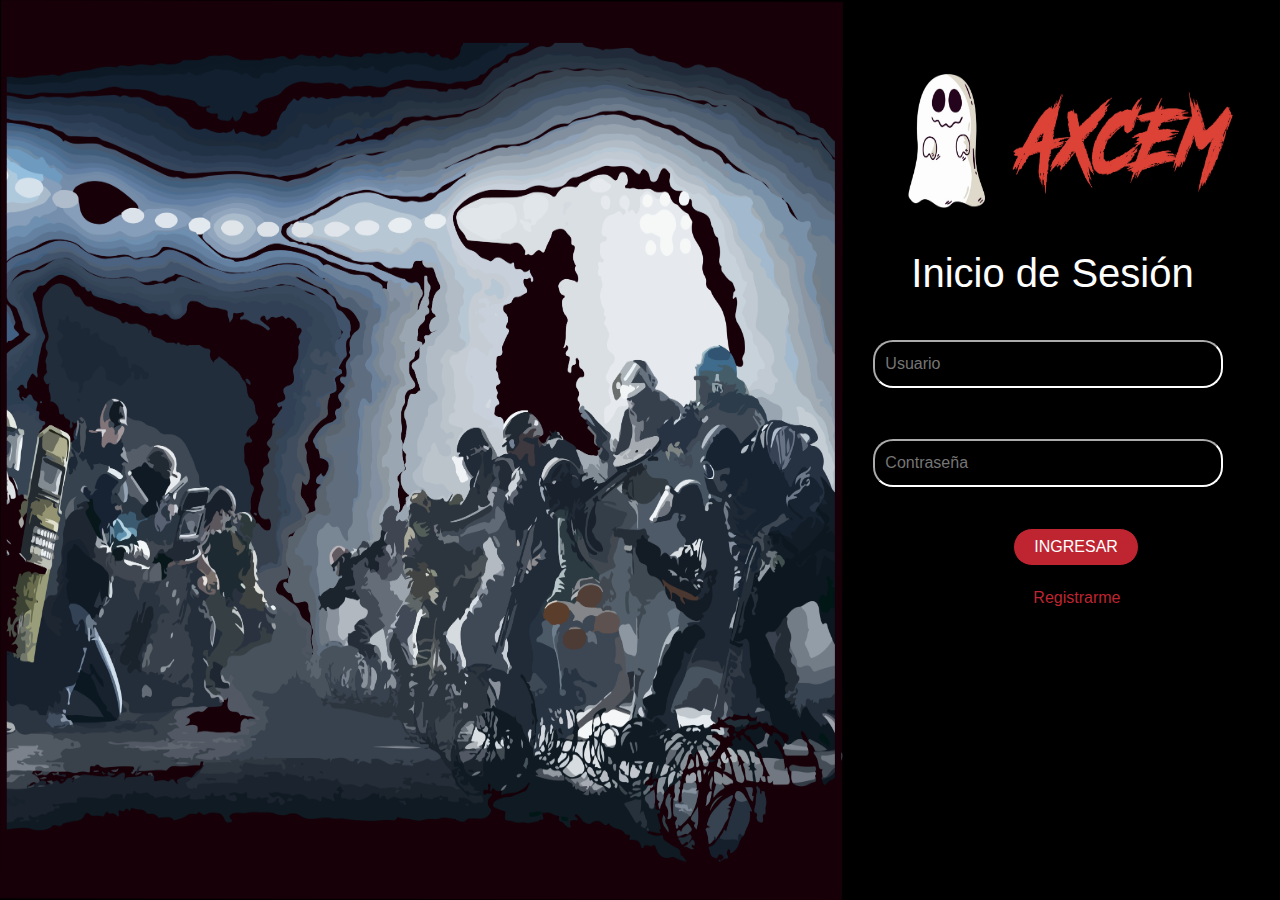
<file: index.html>
<!DOCTYPE html>
<html>
<head>
	<link rel="stylesheet" href="https://stackpath.bootstrapcdn.com/bootstrap/4.3.1/css/bootstrap.min.css" integrity="sha384-ggOyR0iXCbMQv3Xipma34MD+dH/1fQ784/j6cY/iJTQUOhcWr7x9JvoRxT2MZw1T" crossorigin="anonymous">
	<link rel="stylesheet"  href="css/style_login.css">
	<meta charset="utf-8">
	<title>WELCOME TO AXCEM </title>
</head>
<body >
<div>
	
	
	
	<div class="row">

		<div class="col-sm-8"> 
		<img class="p" src="img/ImagenInicio.png" alt="ImagenInicio">
		</div>

		<div class="col-sm-4 Posicion"> 
		<img class="img-login" src="img/logo.jpg" alt="">		
		<div class="contenido">
			<h1>Inicio de Sesión</h1>
			<div class="form-group">
					<label class="Ingresar"></label>
					<br>
					<input class="Ingresar" type="text" name="" placeholder="Usuario">
				</div>
				<div class="form-group">
					<label class="Ingresar"></label>
					<br>
					<input class="Ingresar" type="passoword" name="" placeholder="Contraseña">
				</div>
				<a href="Tu Tienda.html"><button type="submit" class="btn btn-primary">INGRESAR</button></a>
				<a class="boton-registro" href="registro.html">Registrarme</a>
		</div>
	</div>
	</div>
</div>
	<script src="https://code.jquery.com/jquery-3.3.1.slim.min.js" integrity="sha384-q8i/X+965DzO0rT7abK41JStQIAqVgRVzpbzo5smXKp4YfRvH+8abtTE1Pi6jizo" crossorigin="anonymous"></script>
	<script src="https://cdnjs.cloudflare.com/ajax/libs/popper.js/1.14.7/umd/popper.min.js" integrity="sha384-UO2eT0CpHqdSJQ6hJty5KVphtPhzWj9WO1clHTMGa3JDZwrnQq4sF86dIHNDz0W1" crossorigin="anonymous"></script>
	<script src="https://stackpath.bootstrapcdn.com/bootstrap/4.3.1/js/bootstrap.min.js" integrity="sha384-JjSmVgyd0p3pXB1rRibZUAYoIIy6OrQ6VrjIEaFf/nJGzIxFDsf4x0xIM+B07jRM" crossorigin="anonymous"></script>
</body>
</html>
</file>
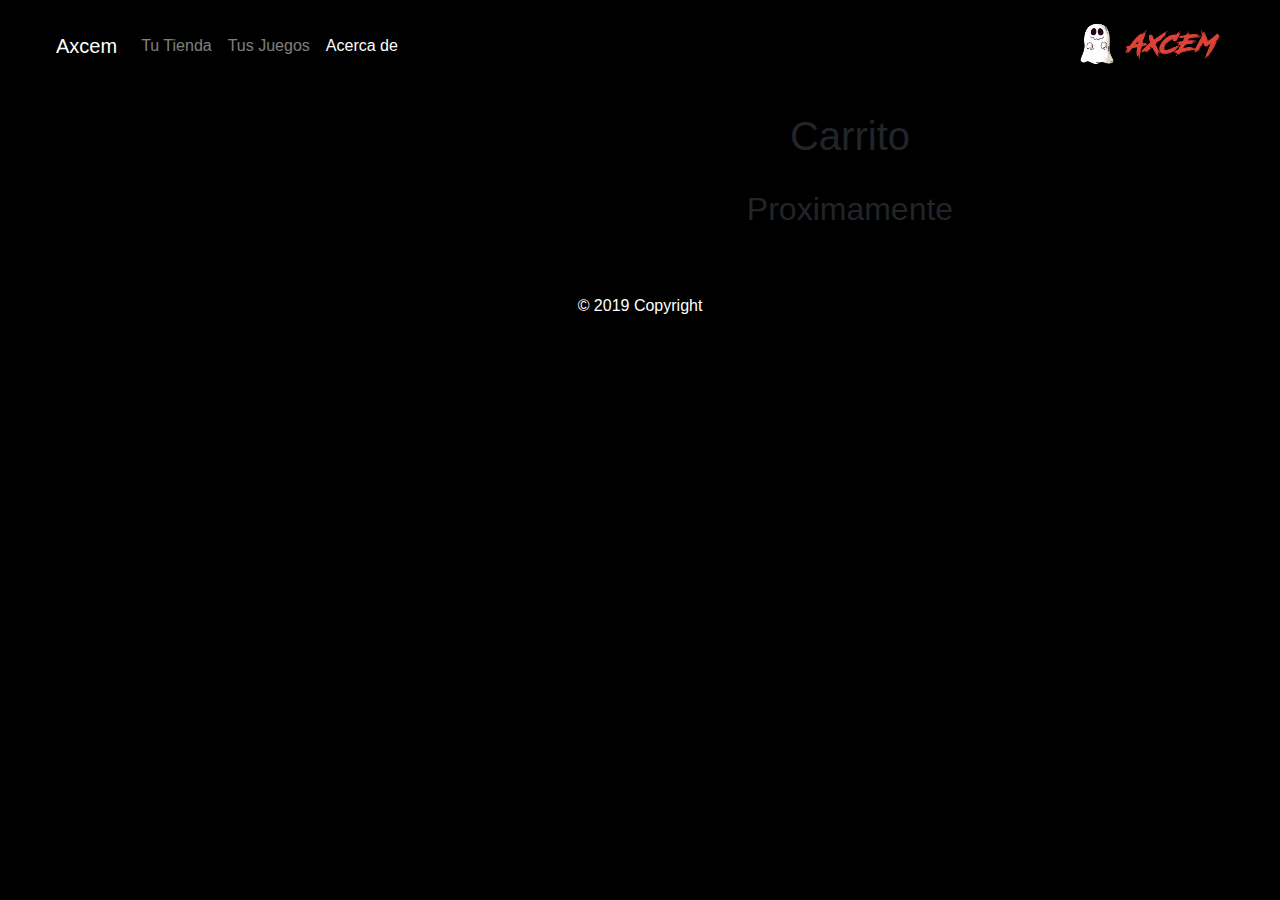
<file: carrito.html>
<!DOCTYPE html>
<html lang="en">
<head>
    <meta charset="UTF-8">
    <meta name="viewport" content="width=device-width, initial-scale=1.0">
    <meta http-equiv="X-UA-Compatible" content="ie=edge">
    <link rel="stylesheet" href="https://stackpath.bootstrapcdn.com/bootstrap/4.3.1/css/bootstrap.min.css" integrity="sha384-ggOyR0iXCbMQv3Xipma34MD+dH/1fQ784/j6cY/iJTQUOhcWr7x9JvoRxT2MZw1T" crossorigin="anonymous">
    <link rel="stylesheet" href="css/style.css">
    <title>acerca de</title>
</head>
<body class="body-parallax">
    <div class="header nave">
        <nav class="navbar navbar-expand-lg navbar-dark  contenedor">
            <a class="navbar-brand" href="#">Axcem</a>
            <button class="navbar-toggler" type="button" data-toggle="collapse" data-target="#navbarText" aria-controls="navbarText" aria-expanded="false" aria-label="Toggle navigation">
              <span class="navbar-toggler-icon"></span>
            </button>
            <div class="collapse navbar-collapse" id="navbarText">
              <ul class="navbar-nav mr-auto">
                <li class="nav-item">
                  <a class="nav-link" href="Tu Tienda.html">Tu Tienda<span class="sr-only">(current)</span></a>
                </li>
                <li class="nav-item">
                    <a class="nav-link" href="Tus juegos.html">Tus Juegos </a>
                </li>
                <li class="nav-item active">
                  <a class="nav-link" href="acerca de.html">Acerca de</a>
                </li>
              </ul>
              <span class="navbar-text">
                
                <img class="logo" src="img/logo.jpg" alt="">
              </span>
            </div>
          </nav>
    </div>

    
    <main class="main-parallax">
        <h1>Carrito </h1>
        <h2>Proximamente</h2>
                
    </main>

    <!-- Footer -->
    <footer class="page-footer font-small blue">

        <!-- Copyright -->
        <div class="footer-copyright text-center py-3">© 2019 Copyright
        </div>
        <!-- Copyright -->
    
    </footer>
    <!-- Footer -->

    <script src="https://code.jquery.com/jquery-3.3.1.slim.min.js" integrity="sha384-q8i/X+965DzO0rT7abK41JStQIAqVgRVzpbzo5smXKp4YfRvH+8abtTE1Pi6jizo" crossorigin="anonymous"></script>
    <script src="https://cdnjs.cloudflare.com/ajax/libs/popper.js/1.14.7/umd/popper.min.js" integrity="sha384-UO2eT0CpHqdSJQ6hJty5KVphtPhzWj9WO1clHTMGa3JDZwrnQq4sF86dIHNDz0W1" crossorigin="anonymous"></script>
    <script src="https://stackpath.bootstrapcdn.com/bootstrap/4.3.1/js/bootstrap.min.js" integrity="sha384-JjSmVgyd0p3pXB1rRibZUAYoIIy6OrQ6VrjIEaFf/nJGzIxFDsf4x0xIM+B07jRM" crossorigin="anonymous"></script>
    <script src="js/scrpt.js"></script>
    
</body>
</html>
</file>
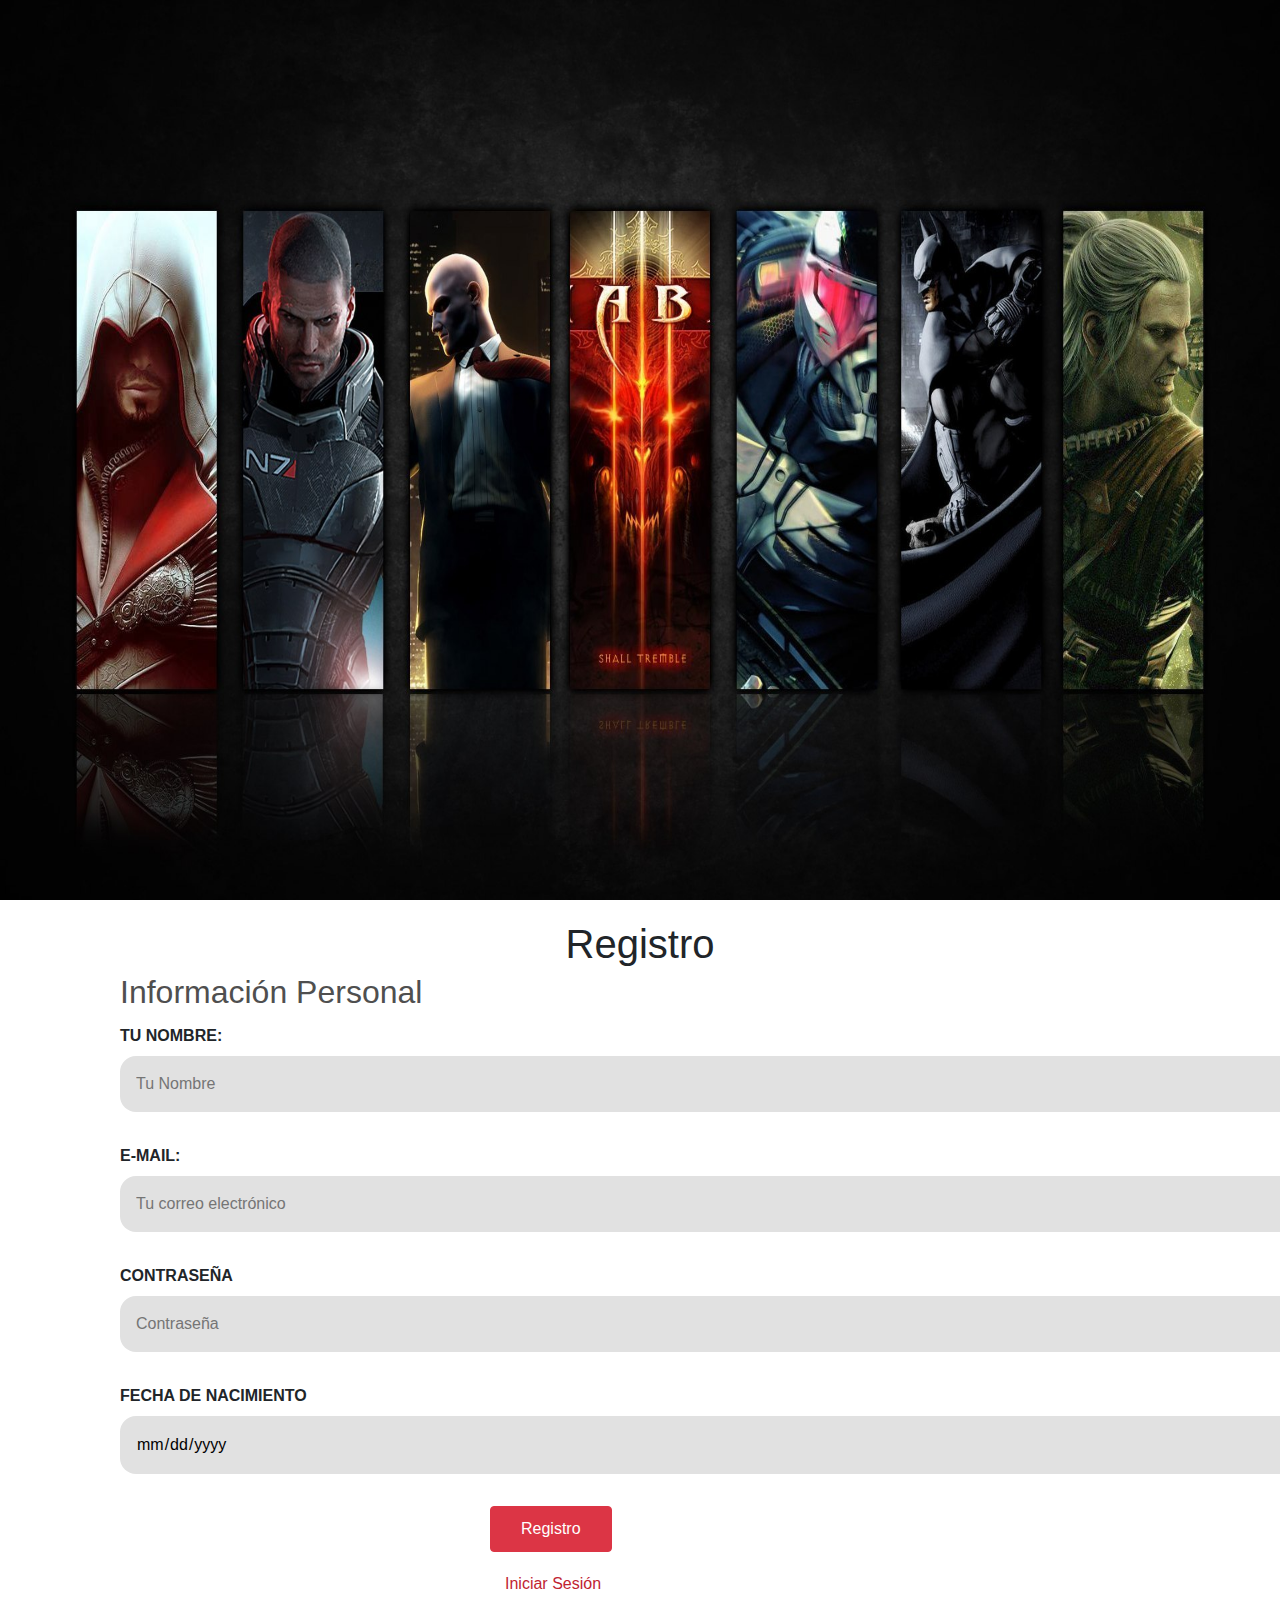
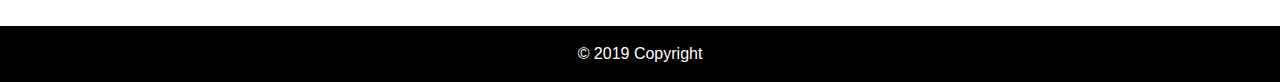
<file: registro.html>
<!DOCTYPE html>
<html lang="en">
<head>
    <meta charset="UTF-8">
    <meta name="viewport" content="width=device-width, initial-scale=1.0">
    <meta http-equiv="X-UA-Compatible" content="ie=edge">
    <link rel="stylesheet" href="https://stackpath.bootstrapcdn.com/bootstrap/4.3.1/css/bootstrap.min.css" integrity="sha384-ggOyR0iXCbMQv3Xipma34MD+dH/1fQ784/j6cY/iJTQUOhcWr7x9JvoRxT2MZw1T" crossorigin="anonymous">
    <link rel="stylesheet" href="css/style.css">
    <link rel="stylesheet" href="//use.fontawesome.com/releases/v5.0.7/css/all.css">

    <title>Formulario de Registro</title>
</head>
<body>
        
    <img class="catalogo" src="img/cat.jpg" alt="">
    <h1 class="">Registro</h1>  

   <main class="contenedor-registro">
    <form class="registro" action="">
        <fieldset>
            <legend>Información Personal</legend>  
            <label for="nombre">Tu Nombre:</label>
            <input type="text" id="nombre" placeholder="Tu Nombre"> 

            <label for="email">E-mail:</label>
            <input type="email" id="email" placeholder="Tu correo electrónico" required>

            <label for="contrasena">Contraseña</label>
            <input type="password" id="contrasena" placeholder="Contraseña" required>   

            <label for="date">Fecha De Nacimiento</label>
            <input type="date" name="" id="" placeholder="Nacimiento">

            <button type="button" class="btn btn-danger">Registro</button>
            <a class="a" href="index.html">Iniciar Sesión</a>
        </fieldset>

    </form>
   </main>

    <footer class="page-footer font-small blue">

            <!-- Copyright -->
            <div class="footer-copyright text-center py-3">© 2019 Copyright
            </div>
            <!-- Copyright -->
        
        </footer>
    
    <script src="https://code.jquery.com/jquery-3.3.1.slim.min.js" integrity="sha384-q8i/X+965DzO0rT7abK41JStQIAqVgRVzpbzo5smXKp4YfRvH+8abtTE1Pi6jizo" crossorigin="anonymous"></script>
    <script src="https://cdnjs.cloudflare.com/ajax/libs/popper.js/1.14.7/umd/popper.min.js" integrity="sha384-UO2eT0CpHqdSJQ6hJty5KVphtPhzWj9WO1clHTMGa3JDZwrnQq4sF86dIHNDz0W1" crossorigin="anonymous"></script>
    <script src="https://stackpath.bootstrapcdn.com/bootstrap/4.3.1/js/bootstrap.min.js" integrity="sha384-JjSmVgyd0p3pXB1rRibZUAYoIIy6OrQ6VrjIEaFf/nJGzIxFDsf4x0xIM+B07jRM" crossorigin="anonymous"></script>

</body>
</html>
</file>
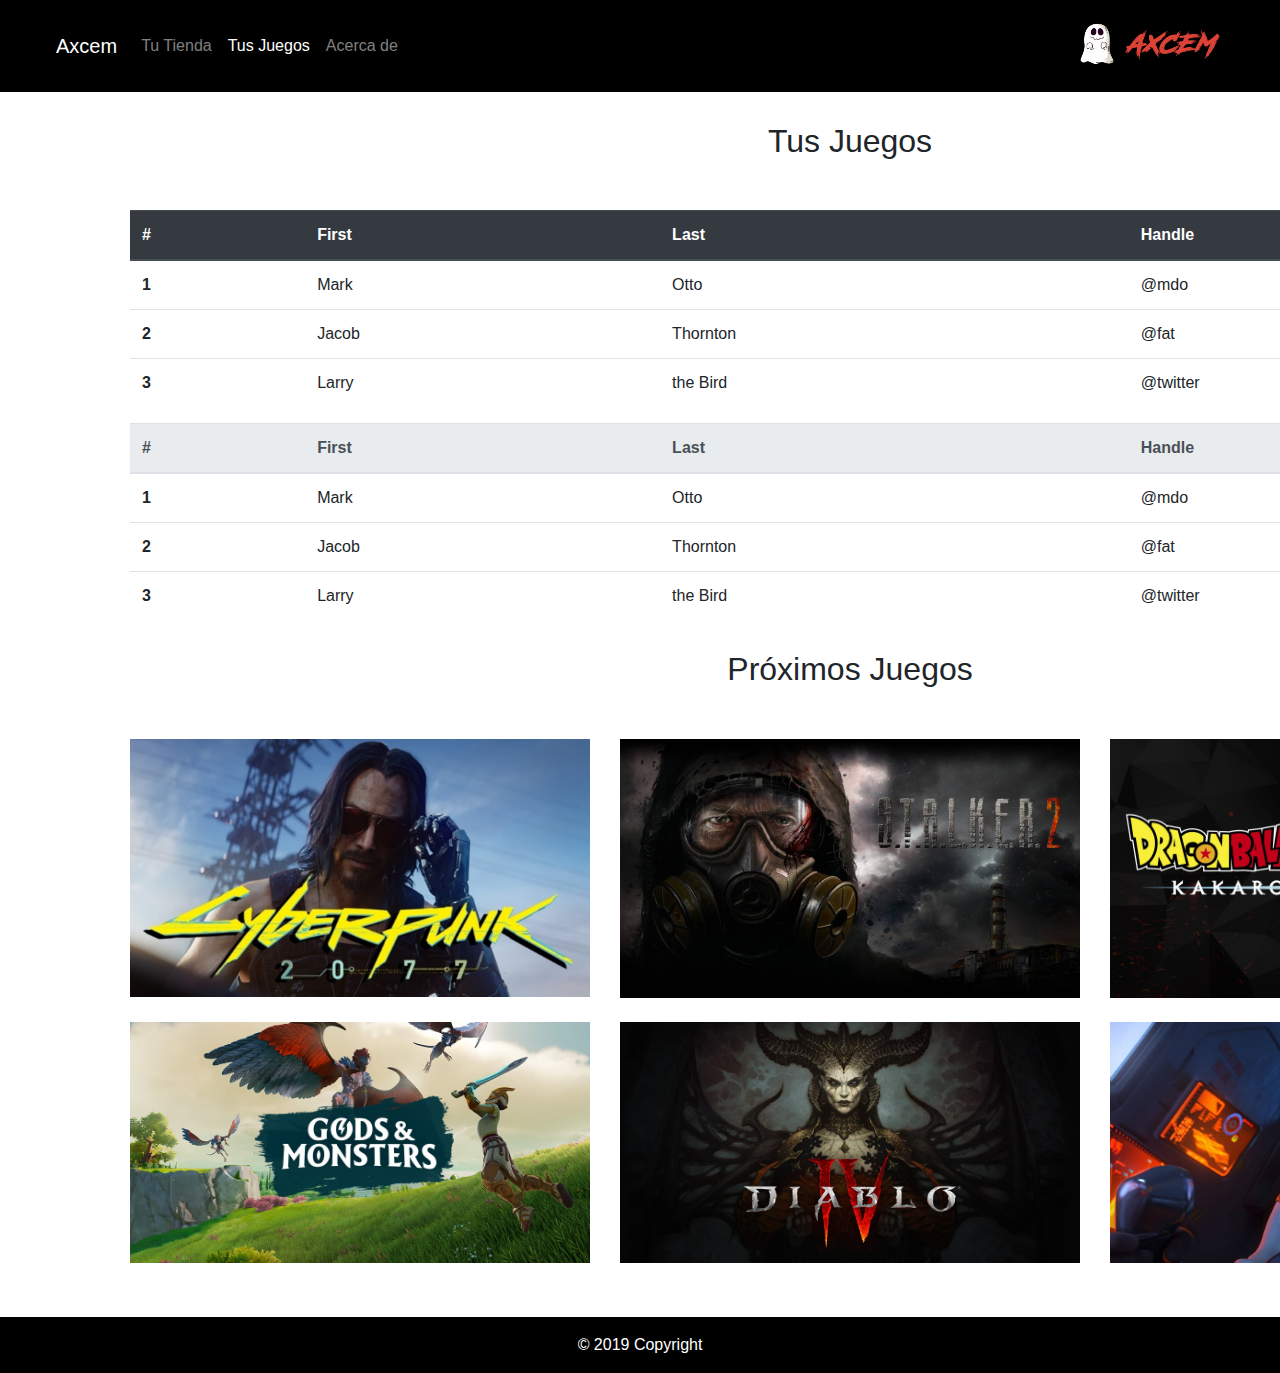
<file: Tus juegos.html>
<!DOCTYPE html>
<html lang="en">
<head>
    <meta charset="UTF-8">
    <meta name="viewport" content="width=device-width, initial-scale=1.0">
    <meta http-equiv="X-UA-Compatible" content="ie=edge">
    <link rel="stylesheet" href="https://stackpath.bootstrapcdn.com/bootstrap/4.3.1/css/bootstrap.min.css" integrity="sha384-ggOyR0iXCbMQv3Xipma34MD+dH/1fQ784/j6cY/iJTQUOhcWr7x9JvoRxT2MZw1T" crossorigin="anonymous">
    <link rel="stylesheet" href="css/style.css">
    <title>Tus Juegos</title>
</head>
<body>
    <div class="header nave">
        <nav class="navbar navbar-expand-lg navbar-dark  contenedor">
            <a class="navbar-brand" href="#">Axcem</a>
            <button class="navbar-toggler" type="button" data-toggle="collapse" data-target="#navbarText" aria-controls="navbarText" aria-expanded="false" aria-label="Toggle navigation">
              <span class="navbar-toggler-icon"></span>
            </button>
            <div class="collapse navbar-collapse" id="navbarText">
              <ul class="navbar-nav mr-auto">
                <li class="nav-item">
                  <a class="nav-link" href="Tu Tienda.html">Tu Tienda<span class="sr-only">(current)</span></a>
                </li>
                <li class="nav-item active">
                    <a class="nav-link" href="Tus juegos.html">Tus Juegos </a>
                </li>
                <li class="nav-item">
                  <a class="nav-link" href="acerca de.html">Acerca de</a>
                </li>
              </ul>
              <span class="navbar-text">
                
                <img class="logo" src="img/logo.jpg" alt="">
              </span>
            </div>
          </nav>
    </div>

    <main>
        <h2>Tus Juegos</h1>

        <table class="table">
            <thead class="thead-dark">
              <tr>
                <th scope="col">#</th>
                <th scope="col">First</th>
                <th scope="col">Last</th>
                <th scope="col">Handle</th>
              </tr>
            </thead>
            <tbody>
              <tr>
                <th scope="row">1</th>
                <td>Mark</td>
                <td>Otto</td>
                <td>@mdo</td>
              </tr>
              <tr>
                <th scope="row">2</th>
                <td>Jacob</td>
                <td>Thornton</td>
                <td>@fat</td>
              </tr>
              <tr>
                <th scope="row">3</th>
                <td>Larry</td>
                <td>the Bird</td>
                <td>@twitter</td>
              </tr>
            </tbody>
          </table>
          
          <table class="table">
            <thead class="thead-light">
              <tr>
                <th scope="col">#</th>
                <th scope="col">First</th>
                <th scope="col">Last</th>
                <th scope="col">Handle</th>
              </tr>
            </thead>
            <tbody>
              <tr>
                <th scope="row">1</th>
                <td>Mark</td>
                <td>Otto</td>
                <td>@mdo</td>
              </tr>
              <tr>
                <th scope="row">2</th>
                <td>Jacob</td>
                <td>Thornton</td>
                <td>@fat</td>
              </tr>
              <tr>
                <th scope="row">3</th>
                <td>Larry</td>
                <td>the Bird</td>
                <td>@twitter</td>
              </tr>
            </tbody>
          </table>
          <h2>Próximos Juegos</h2>

          <div class="row">
            
                <!-- Grid column -->
                <div class="col-lg-4 col-md-12 mb-4">
              
                  <!--Modal: Name-->
                  <div class="modal fade" id="modal1" tabindex="-1" role="dialog" aria-labelledby="myModalLabel" aria-hidden="true">
                    <div class="modal-dialog modal-lg" role="document">
              
                      <!--Content-->
                      <div class="modal-content">
              
                        <!--Body-->
                        <div class="modal-body mb-0 p-0">
              
                          <div class="embed-responsive embed-responsive-16by9 z-depth-1-half">
                            <iframe class="embed-responsive-item" src="https://www.youtube.com/embed/QI5QnKmvPpI"
                              allowfullscreen></iframe>
                          </div>
              
                        </div>
              
                        <!--Footer-->
                        <div class="modal-footer justify-content-center">
                          <span class="mr-4">Spread the word!</span>
                          <a type="button" class="btn-floating btn-sm btn-fb"><i class="fab fa-facebook-f"></i></a>
                          <!--Twitter-->
                          <a type="button" class="btn-floating btn-sm btn-tw"><i class="fab fa-twitter"></i></a>
                          <!--Google +-->
                          <a type="button" class="btn-floating btn-sm btn-gplus"><i class="fab fa-google-plus-g"></i></a>
                          <!--Linkedin-->
                          <a type="button" class="btn-floating btn-sm btn-ins"><i class="fab fa-linkedin-in"></i></a>
              
                          <button type="button" class="btn btn-outline-primary btn-rounded btn-md ml-4" data-dismiss="modal">Close</button>
              
                        </div>
              
                      </div>
                      <!--/.Content-->
              
                    </div>
                  </div>
                  <!--Modal: Name-->
              
                  <a><img class="img-fluid z-depth-1" src="img/1.jpg" alt="video"
                      data-toggle="modal" data-target="#modal1"></a>
              
                </div>
                <!-- Grid column -->
              
                <!-- Grid column -->
                <div class="col-lg-4 col-md-6 mb-4">
              
                  <!--Modal: Name-->
                  <div class="modal fade" id="modal6" tabindex="-1" role="dialog" aria-labelledby="myModalLabel" aria-hidden="true">
                    <div class="modal-dialog modal-lg" role="document">
              
                      <!--Content-->
                      <div class="modal-content">
              
                        <!--Body-->
                        <div class="modal-body mb-0 p-0">
              
                          <div class="embed-responsive embed-responsive-16by9 z-depth-1-half">
                            <iframe class="embed-responsive-item" src="https://www.youtube.com/embed/mtpJhDQuRnM"
                              allowfullscreen></iframe>
                          </div>
              
                        </div>
              
                        <!--Footer-->
                        <div class="modal-footer justify-content-center">
                          <span class="mr-4">Spread the word!</span>
                          <a type="button" class="btn-floating btn-sm btn-fb"><i class="fab fa-facebook-f"></i></a>
                          <!--Twitter-->
                          <a type="button" class="btn-floating btn-sm btn-tw"><i class="fab fa-twitter"></i></a>
                          <!--Google +-->
                          <a type="button" class="btn-floating btn-sm btn-gplus"><i class="fab fa-google-plus-g"></i></a>
                          <!--Linkedin-->
                          <a type="button" class="btn-floating btn-sm btn-ins"><i class="fab fa-linkedin-in"></i></a>
              
                          <button type="button" class="btn btn-outline-primary btn-rounded btn-md ml-4" data-dismiss="modal">Close</button>
              
                        </div>
              
                      </div>
                      <!--/.Content-->
              
                    </div>
                  </div>
                  <!--Modal: Name-->
                  
                  <a><img class="img-fluid z-depth-1" href=""# src="img/2.jpg" alt="video"
                      data-toggle="modal"  data-target="#modal6"></a>
              
                </div>
                <!-- Grid column -->
              
                <!-- Grid column -->
                <div class="col-lg-4 col-md-6 mb-4">
              
                  <!--Modal: Name-->
                  <div class="modal fade" id="modal4" tabindex="-1" role="dialog" aria-labelledby="myModalLabel" aria-hidden="true">
                    <div class="modal-dialog modal-lg" role="document">
              
                      <!--Content-->
                      <div class="modal-content">
              
                        <!--Body-->
                        <div class="modal-body mb-0 p-0">
              
                          <div class="embed-responsive embed-responsive-16by9 z-depth-1-half">
                            <iframe class="embed-responsive-item" src="https://www.youtube.com/embed/1Y-A1kUCvzY"
                              allowfullscreen></iframe>
                          </div>
              
                        </div>
              
                        <!--Footer-->
                        <div class="modal-footer justify-content-center">
                          <span class="mr-4">Spread the word!</span>
                          <a type="button" class="btn-floating btn-sm btn-fb"><i class="fab fa-facebook-f"></i></a>
                          <!--Twitter-->
                          <a type="button" class="btn-floating btn-sm btn-tw"><i class="fab fa-twitter"></i></a>
                          <!--Google +-->
                          <a type="button" class="btn-floating btn-sm btn-gplus"><i class="fab fa-google-plus-g"></i></a>
                          <!--Linkedin-->
                          <a type="button" class="btn-floating btn-sm btn-ins"><i class="fab fa-linkedin-in"></i></a>
              
                          <button type="button" class="btn btn-outline-primary btn-rounded btn-md ml-4" data-dismiss="modal">Close</button>
              
                        </div>
              
                      </div>
                      <!--/.Content-->
              
                    </div>
                  </div>
                  <!--Modal: Name-->
              
                  <a><img class="img-fluid z-depth-1" src="img/3.jpg" alt="video"
                      data-toggle="modal" data-target="#modal4"></a>
              
                </div>
                <!-- Grid column -->
              
              </div>
              <!-- Grid row -->
              
              <!-- Grid row -->
              <div class="row">
              
                <!-- Grid column -->
                <div class="col-lg-4 col-md-12 mb-4">
              
                  <!--Modal: Name-->
                  <div class="modal fade" id="modal2" tabindex="-1" role="dialog" aria-labelledby="myModalLabel" aria-hidden="true">
                    <div class="modal-dialog modal-lg" role="document">
              
                      <!--Content-->
                      <div class="modal-content">
              
                        <!--Body-->
                        <div class="modal-body mb-0 p-0">
              
                          <div class="embed-responsive embed-responsive-16by9 z-depth-1-half">
                            <iframe class="embed-responsive-item" src="https://www.youtube.com/embed/Egzb6_HCqQw"
                              allowfullscreen></iframe>
                          </div>
              
                        </div>
              
                        <!--Footer-->
                        <div class="modal-footer justify-content-center">
                          <span class="mr-4">Spread the word!</span>
                          <a type="button" class="btn-floating btn-sm btn-fb"><i class="fab fa-facebook-f"></i></a>
                          <!--Twitter-->
                          <a type="button" class="btn-floating btn-sm btn-tw"><i class="fab fa-twitter"></i></a>
                          <!--Google +-->
                          <a type="button" class="btn-floating btn-sm btn-gplus"><i class="fab fa-google-plus-g"></i></a>
                          <!--Linkedin-->
                          <a type="button" class="btn-floating btn-sm btn-ins"><i class="fab fa-linkedin-in"></i></a>
              
                          <button type="button" class="btn btn-outline-primary btn-rounded btn-md ml-4" data-dismiss="modal">Close</button>
              
                        </div>
              
                      </div>
                      <!--/.Content-->
              
                    </div>
                  </div>
                  <!--Modal: Name-->
              
                  <a><img class="img-fluid z-depth-1" src="img/4.jpg" alt="video"
                      data-toggle="modal" data-target="#modal2"></a>
              
                </div>
                <!-- Grid column -->
              
                <!-- Grid column -->
                <div class="col-lg-4 col-md-6 mb-4">
              
                  <!--Modal: Name-->
                  <div class="modal fade" id="modal5" tabindex="-1" role="dialog" aria-labelledby="myModalLabel" aria-hidden="true">
                    <div class="modal-dialog modal-lg" role="document">
              
                      <!--Content-->
                      <div class="modal-content">
              
                        <!--Body-->
                        <div class="modal-body mb-0 p-0">
              
                          <div class="embed-responsive embed-responsive-16by9 z-depth-1-half">
                            <iframe class="embed-responsive-item" src="https://www.youtube.com/embed/Qkr_ikiJU4k"
                              allowfullscreen></iframe>
                          </div>
              
                        </div>
              
                        <!--Footer-->
                        <div class="modal-footer justify-content-center">
                          <span class="mr-4">Spread the word!</span>
                          <a type="button" class="btn-floating btn-sm btn-fb"><i class="fab fa-facebook-f"></i></a>
                          <!--Twitter-->
                          <a type="button" class="btn-floating btn-sm btn-tw"><i class="fab fa-twitter"></i></a>
                          <!--Google +-->
                          <a type="button" class="btn-floating btn-sm btn-gplus"><i class="fab fa-google-plus-g"></i></a>
                          <!--Linkedin-->
                          <a type="button" class="btn-floating btn-sm btn-ins"><i class="fab fa-linkedin-in"></i></a>
              
                          <button type="button" class="btn btn-outline-primary btn-rounded btn-md ml-4" data-dismiss="modal">Close</button>
              
                        </div>
              
                      </div>
                      <!--/.Content-->
              
                    </div>
                  </div>
                  <!--Modal: Name-->
              
                  <a><img class="img-fluid z-depth-1" src="img/diablo-iv-ps5-scarlett-amazon-paladin.jpg" alt="video"
                      data-toggle="modal" data-target="#modal5"></a>
              
                </div>
                <!-- Grid column -->
              
                <!-- Grid column -->
                <div class="col-lg-4 col-md-6 mb-4">
              
                  <!--Modal: Name-->
                  <div class="modal fade" id="modal3" tabindex="-1" role="dialog" aria-labelledby="myModalLabel" aria-hidden="true">
                    <div class="modal-dialog modal-lg" role="document">
              
                      <!--Content-->
                      <div class="modal-content">
              
                        <!--Body-->
                        <div class="modal-body mb-0 p-0">
              
                          <div class="embed-responsive embed-responsive-16by9 z-depth-1-half">
                            <iframe class="embed-responsive-item" src="https://www.youtube.com/embed/dZl1yGUetjI"
                              allowfullscreen></iframe>
                          </div>
              
                        </div>
              
                        <!--Footer-->
                        <div class="modal-footer d-block d-md-flex justify-content-center">
                          <span class="mr-4">Spread the word!</span>
                          <a type="button" class="btn-floating btn-sm btn-fb"><i class="fab fa-facebook-f"></i></a>
                          <!--Twitter-->
                          <a type="button" class="btn-floating btn-sm btn-tw"><i class="fab fa-twitter"></i></a>
                          <!--Google +-->
                          <a type="button" class="btn-floating btn-sm btn-gplus"><i class="fab fa-google-plus-g"></i></a>
                          <!--Linkedin-->
                          <a type="button" class="btn-floating btn-sm btn-ins"><i class="fab fa-linkedin-in"></i></a>
              
                          <button type="button" class="btn btn-outline-primary btn-rounded btn-md ml-4" data-dismiss="modal">Close</button>
              
                        </div>
              
                      </div>
                      <!--/.Content-->
              
                    </div>
                  </div>
                  
              
                  <a><img class="img-fluid z-depth-1" src="img/6.jpg" alt="video"
                      data-toggle="modal" data-target="#modal3"></a>  
                </div> 
              </div>
    </main>

   

     

    <!-- Footer -->
    <footer class="page-footer font-small blue">

        <!-- Copyright -->
        <div class="footer-copyright text-center py-3">© 2019 Copyright
        </div>
        <!-- Copyright -->
    
    </footer>
    <!-- Footer -->

    <script src="https://code.jquery.com/jquery-3.3.1.slim.min.js" integrity="sha384-q8i/X+965DzO0rT7abK41JStQIAqVgRVzpbzo5smXKp4YfRvH+8abtTE1Pi6jizo" crossorigin="anonymous"></script>
    <script src="https://cdnjs.cloudflare.com/ajax/libs/popper.js/1.14.7/umd/popper.min.js" integrity="sha384-UO2eT0CpHqdSJQ6hJty5KVphtPhzWj9WO1clHTMGa3JDZwrnQq4sF86dIHNDz0W1" crossorigin="anonymous"></script>
    <script src="https://stackpath.bootstrapcdn.com/bootstrap/4.3.1/js/bootstrap.min.js" integrity="sha384-JjSmVgyd0p3pXB1rRibZUAYoIIy6OrQ6VrjIEaFf/nJGzIxFDsf4x0xIM+B07jRM" crossorigin="anonymous"></script>
    <script src="js/scrpt.js"></script>
</body>
</html>
</file>
<file: css/style_login.css>
*{
  background-color: black;
}

html {
  box-sizing: border-box;
  margin: 0;
  padding: 0;
}
*, *:before, *:after {
  box-sizing: inherit;
}

img{
  width: 100%;
  max-width: 100%;
  height: 100vh;
}
h1{
  color: white;
  margin-left: 38px;
}
.Ingresar{
  color: white;
  border-radius: 20px;
  border-color: white;
  padding: 10px;  
  width: 350px;
}
.Posicion{
  margin-top: 275px;
}
.btn{
  margin: 25px 0 0 140px;
  border-radius: 200px;
  padding-left: 20px;
  padding-right: 20px;
  background-color:#BF2431;
  border-color: black;
}
.logo{
  width: 600px;
  height: 350px; 
  margin: -400px 0 -225px -120px;
}
.img-login{
  margin-top:-280px;
  margin-left: 20px;
  width: 350px;
  height: 200px;
}
.boton-registro{
  display: flex;
  margin: 20px 0 0 160px;
  color: #BF2431;
}
.boton-registro:hover{
  text-decoration: none;
  color: tomato;
}
.contenido{
  margin-top: -50px;
}
</file>
<file: css/style.css>
h1{
    margin: 20px 0 0 0;
    text-align: center;
}
h2{
    margin: 20px 0 20px 0 ;
    text-align: center;
}

footer{
    background-color: black;
    color: white;
    margin-top: 30px;
}
main {
    width: 160vh;
    margin: 0 0 0 130px;
}
h2{
    margin: 30px 0 50px 0;
}
.nave{
    background-color: black;
}
.hola{
    color: white;   
}
.logo{
    width: 150px;
    height:60px;
}
.contenedor{
    margin: 0 40px 0 40px;
}
.contenedor-registro{
    margin: 0 40px 0 120px;
}
.juegos{
    margin-top: 30px;
    width: 100%;
    
    margin: 0 0 0 0;
}
.catalogo{
    width: 100%;
    max-width: 100%;
    height: 100vh;
}
legend{
    font-size: 2rem;
    color: #4f4f4f;
}
label{
    font-weight: 700;
    text-transform: uppercase;
    display: block;
}
input:not([type="submit"]),
select{
    padding: 1rem;
    display: block;
    width: 100%;
    background-color: #e1e1e1;
    margin-bottom: 2rem;
    border: none;
    border-radius: 1rem;
}
input[type="radio"]{
    width: auto;
    margin: 0;
}
select{
    -webkit-appearance: none;
    appearance: none;
}
textarea{
    height: 20rem;
}
.forma-contacto{
    max-width: 30rem;
    display: flex;
    justify-content: space-between;
    align-items: center;
}
.btn{
   margin: 0 0 0 370px;
   padding: 10px 30px 10px 30px;
}
.a{
    display: flex;
    margin: 20px 0 0 385px;
    color: #BF2431;
}
.a:hover{
    text-decoration: none;
    color: tomato;
}
.img-registro{
    max-width: 50%;
    height: 400px;
    margin-left: 380px;
}
.parallax::before {
    width: 100%;
    height: 100%;
    position: absolute;
    top: 0;
    left: 0;
    background-repeat: no-repeat;
    background-size: cover;
    background-position: center center;
    background-attachment: fixed;
    -webkit-filter: brightness(.8);
    filter: brightness(.8);
}
  
.contador {
position: relative;
height: auto;    
}
.contador::before {
background-image: url(../img/logo-acerca\ de.jpg);
content: '';
}
.contador1 {
    position: relative;
    height: auto;    
    }
.contador1::before {
background-image: url(../img/brawhalla.jpg);
content: '';
}
.contador2 {
    position: relative;
    height: auto;    
    }
.contador2::before {
background-image: url(../img/gamer.jpg);
content: '';
}
.resumen-evento {
position: relative;
padding: 120px 0;
}
.resumen-evento li {
width: 50%;
float: left;
text-align: center;
color: rgb(255, 255, 255);
/* text-transform: uppercase; */
font-family: 'Oswald', sans-serif;
font-size: 24px;
list-style: none;
margin-left: 340px;
}
.resumen-evento li {
    color: whitesmoke;
}
.numero {
    color: #FE4918;
    font-size: 4em;
    display: block;
    margin: 0 0 10px 0;
    font-family: 'Oswald', sans-serif;
    text-align: center;
}
@media only screen and (min-width: 768px) {
    .resumen-evento li {
      width: 25%;
    }
}
.body-parallax{
    background-color: black;
}
.gallery {
-webkit-column-count: 3;
-moz-column-count: 3;
column-count: 3;
-webkit-column-width: 33%;
-moz-column-width: 33%;
column-width: 33%; }
.gallery .pics {
-webkit-transition: all 350ms ease;
transition: all 350ms ease; }
.gallery .animation {
-webkit-transform: scale(1);
-ms-transform: scale(1);
transform: scale(1); }

@media (max-width: 450px) {
.gallery {
-webkit-column-count: 1;
-moz-column-count: 1;
column-count: 1;
-webkit-column-width: 100%;
-moz-column-width: 100%;
column-width: 100%;
}
}

@media (max-width: 400px) {
.btn.filter {
padding-left: 1.1rem;
padding-right: 1.1rem;
    }
}
.tienda{
    color: black;    
}
.tienda:hover{
    color: #BF2431;
    text-decoration: none;
    font-size: small;
}
</file>
